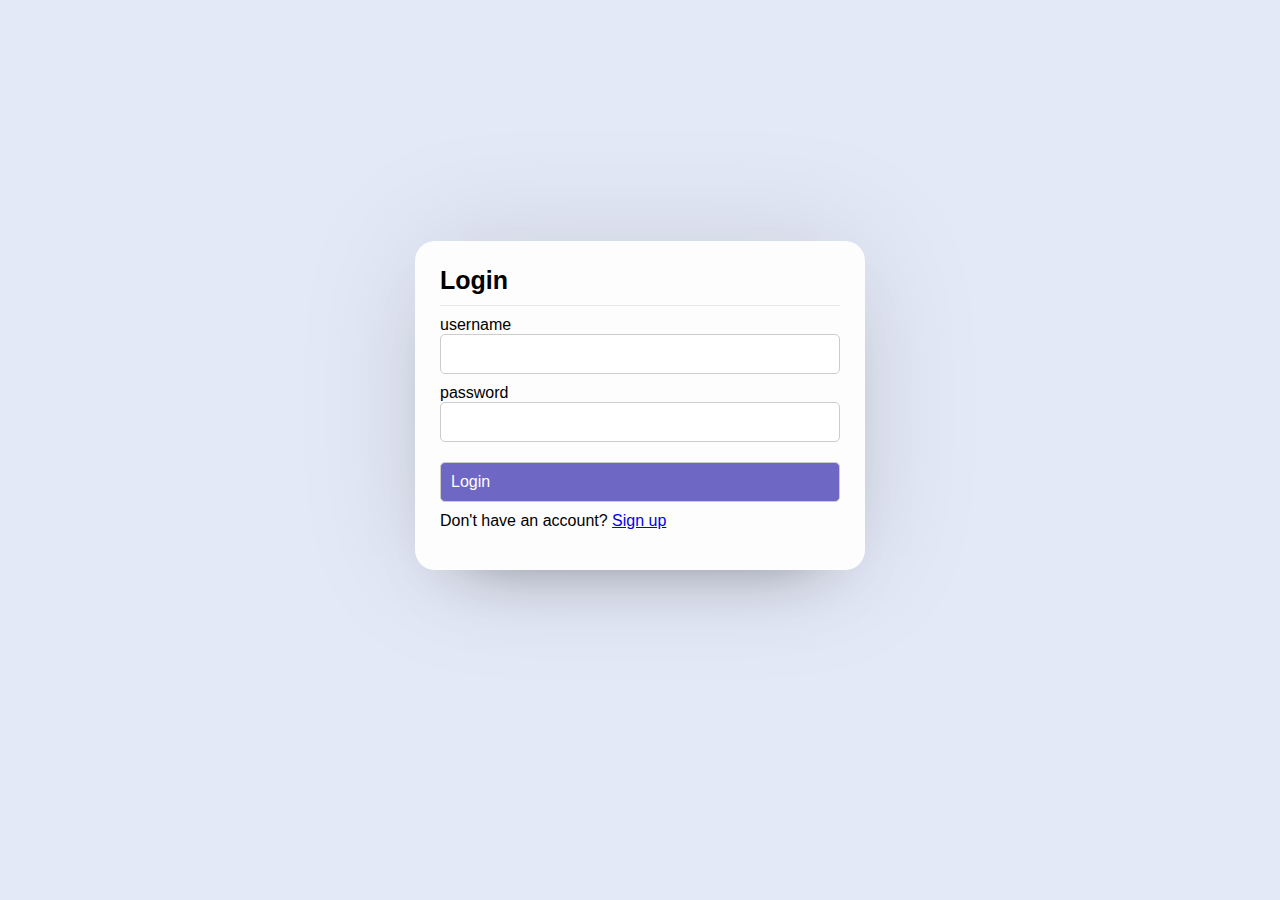
<file: index.html>
<!DOCTYPE html>
<html lang="en">
<head>
    <meta charset="UTF-8">
    <meta name="viewport" content="width=device-width, initial-scale=1.0"> 
    <link rel="stylesheet" href="style.css">
    <title>Login</title>
</head>
<body>
    <div class="container">
         <div class="box form-box">
            <header> Login</header>
            <form action="" method="post">
                <div class="field input">
                    <label for= "username">username </label>
                    <input type="text" name="username" id="username" required>
                </div>
                <div class="field input">
                    <label for= "password">password </label>
                    <input type="text" name="password" id="password" required>
                </div>
                <div class="field input">
                    <input type="submit " class="btn" name="username" id="submit" value="Login" required>
                </div>

                <div class="links">
                    Don't have an account? <a href="register.html"> Sign up </a>
                </div>

            </form>

         </div>
    </div>
    
</body>
</html>
</file>
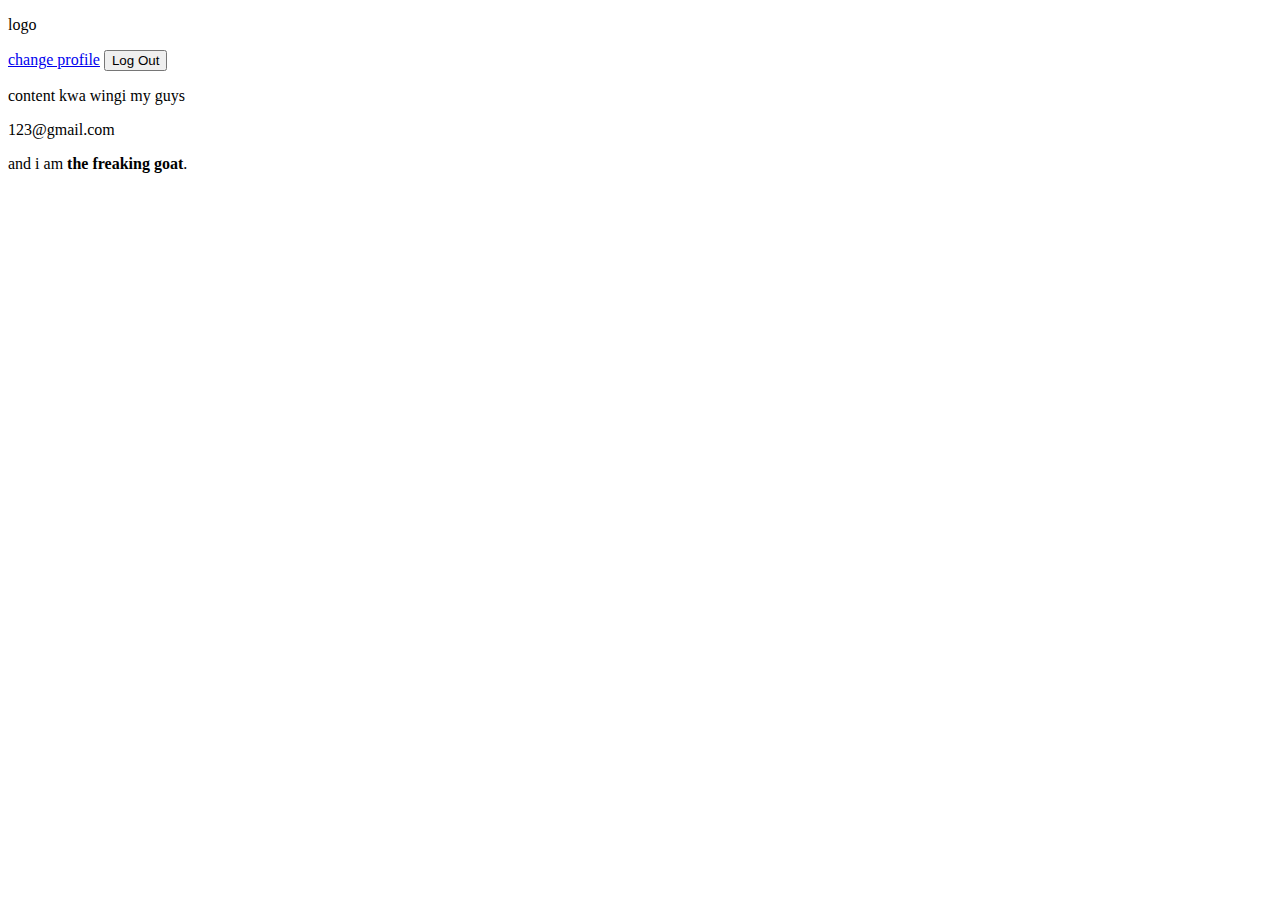
<file: home.html>
<!DOCTYPE html>
<html lang="en">
<head>
    <meta charset="UTF-8">
    <meta name="viewport" content="width=device-width, initial-scale=1.0">
    <title>Home</title>
</head>
<body>
    <div class="nav">
        <div class="logo">
            <p>logo</p>
        </div>
        <div class="right-links">
            <a href="#">change profile</a>
            <a href="logout.php"> <button class="btn"> Log Out</button></a>
        </div>
    </div>
    <main>

        <div class="main-box top">
            <div class = "top">
                <div class = "box">
                    <p> content kwa wingi my guys</p>
            </div>
            <div class = "box">
                <p>123@gmail.com</p>
        </div>
        </div>
        <div class=" bottom">
            <div class = "box">
                <p> and i am <b> the freaking goat</b>.</p>
            </div>
        </div>

    </main>
    
</body>
</html>
</file>
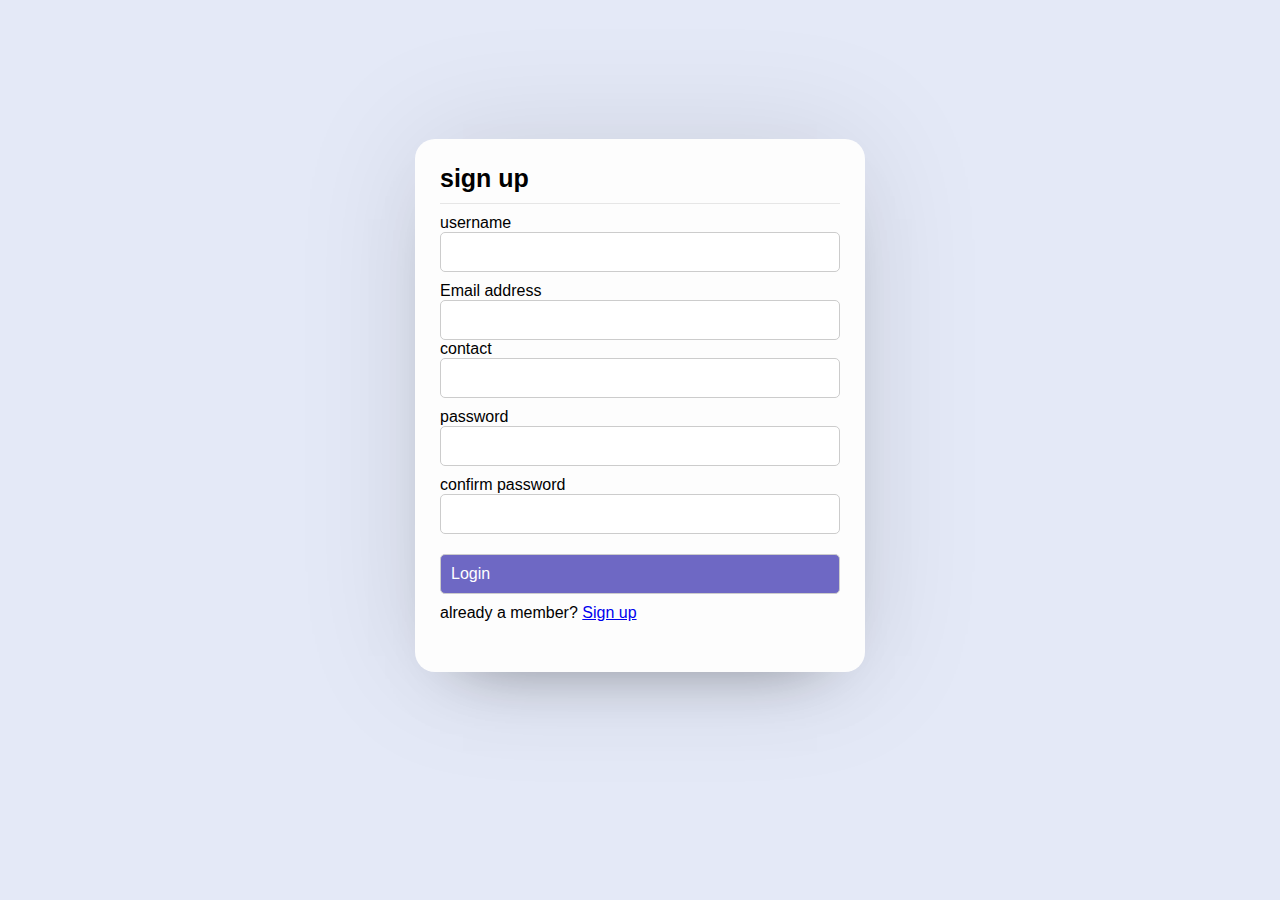
<file: register.html>
<!DOCTYPE html>
<html lang="en">
<head>
    <meta charset="UTF-8">
    <meta name="viewport" content="width=device-width, initial-scale=1.0"> 
    <link rel="stylesheet" href="style.css">
    <title>Login</title>
</head>
<body>
    <div class="container">
         <div class="box form-box">
            <header> sign up</header>
            <form action="" method="post">
                <div class="field input">
                    <label for= "username">username </label>
                    <input type="text" name="username" id="username" autocomplete="off">
                </div>
                <div class="field input">
                    <label for= "email"><div class="mb-3">
                        <label for="exampleInputEmail1" class="form-label">Email address</label>
                        <input type="email" class="form-control" id="exampleInputEmail1"autocomplete="off" aria-describedby="emailHelp">
                        <div id="emailHelp" class="form-text"></div>
                    </div>
                <div class="field input">
                    <label for= "email">contact </label>
                    <input type="email" name="email" id="email"autocomplete="off" required>
                </div>
                <div class="field input">
                    <label for= "password">password </label>
                    <input type="text" name="password" id="password"autocomplete="off" required>
                </div>
                <div class="field input">
                    <label for= "password">confirm password </label>
                    <input type="text" name="password" id="password" autocomplete="off"required>
                </div>
                <div class="field input">
                    <input type="submit " class="btn" name="username" id="submit" value="Login" required>
                </div>

                <div class="links">
                    already a member? <a href="index.html"> Sign up </a>
                </div>

            </form>

         </div>
    </div>
    
</body>
</html>
</file>
<file: style.css>
*{
    padding: 0%;
    margin: 0%;
    box-sizing: border-box;
    font-family:'poppins', sans-serif ;
}
body{
    background: #e4e9f7;
}
.container{
    display: flex;
    align-items: center;
    justify-content: center;
    min-height: 90vh;

}
.box{
    background: #fdfdfd;
    display: flex;
    flex-direction: column;
    padding: 25px 25px;
    border-radius: 20px;
    box-shadow: 0 0 128px 0 rgba(0,0,0,0.1),
                0 32px 64px -48px rgba(0,0,0,0.5);
}
.form-box{
    width: 450px;
    margin: 0px 10px;
} 
.form-box header{
    font-size: 25px;
    font-weight: 600;
    padding-bottom: 10px;
    border-bottom: 1px solid #e6e6e6;
    margin-bottom: 10px;
}
.form-box form .field{
    display: flex;
    margin-bottom: 10px;
    flex-direction: column;
}
.form-box form .input input{
    height: 40px;
    width: 100%;
    font-size: 16px;
    padding: 0 10px;
    border-radius: 5px;
    border: 1px solid #ccc;
    outline: none;
}
.btn{
    height: 35px;
    background: rgba(76,68,182,0.808);
    border: 0;
    border-radius: 5px;
    color: #fff;
    font-size: 15px;
    cursor: pointer;
    transition: all .3s;
    margin-top: 10px;
    padding: 0px 10px;
}
.btn:hover{
    opacity: 0.82;
}
.submit{
    width:100% ;
}
.links{
margin-bottom: 15px;
}


/********* home *****************/
.nav{
    background: #fff;
    display: flex;
    flex-direction: row;
    justify-content: space-around;
    line-height: 60px;
    z-index: 100;
}
.logo{
    font-size: 25px;
    font-weight: 900;
}
.right-links a{
    padding:0 10px;
}
main{
    display: flex;
    align-items: center;
    justify-content: center;
    margin-top: 60px;
}
.main-box{
    display: flex;
    flex-direction: column;
    width: 70%
}
</file>
